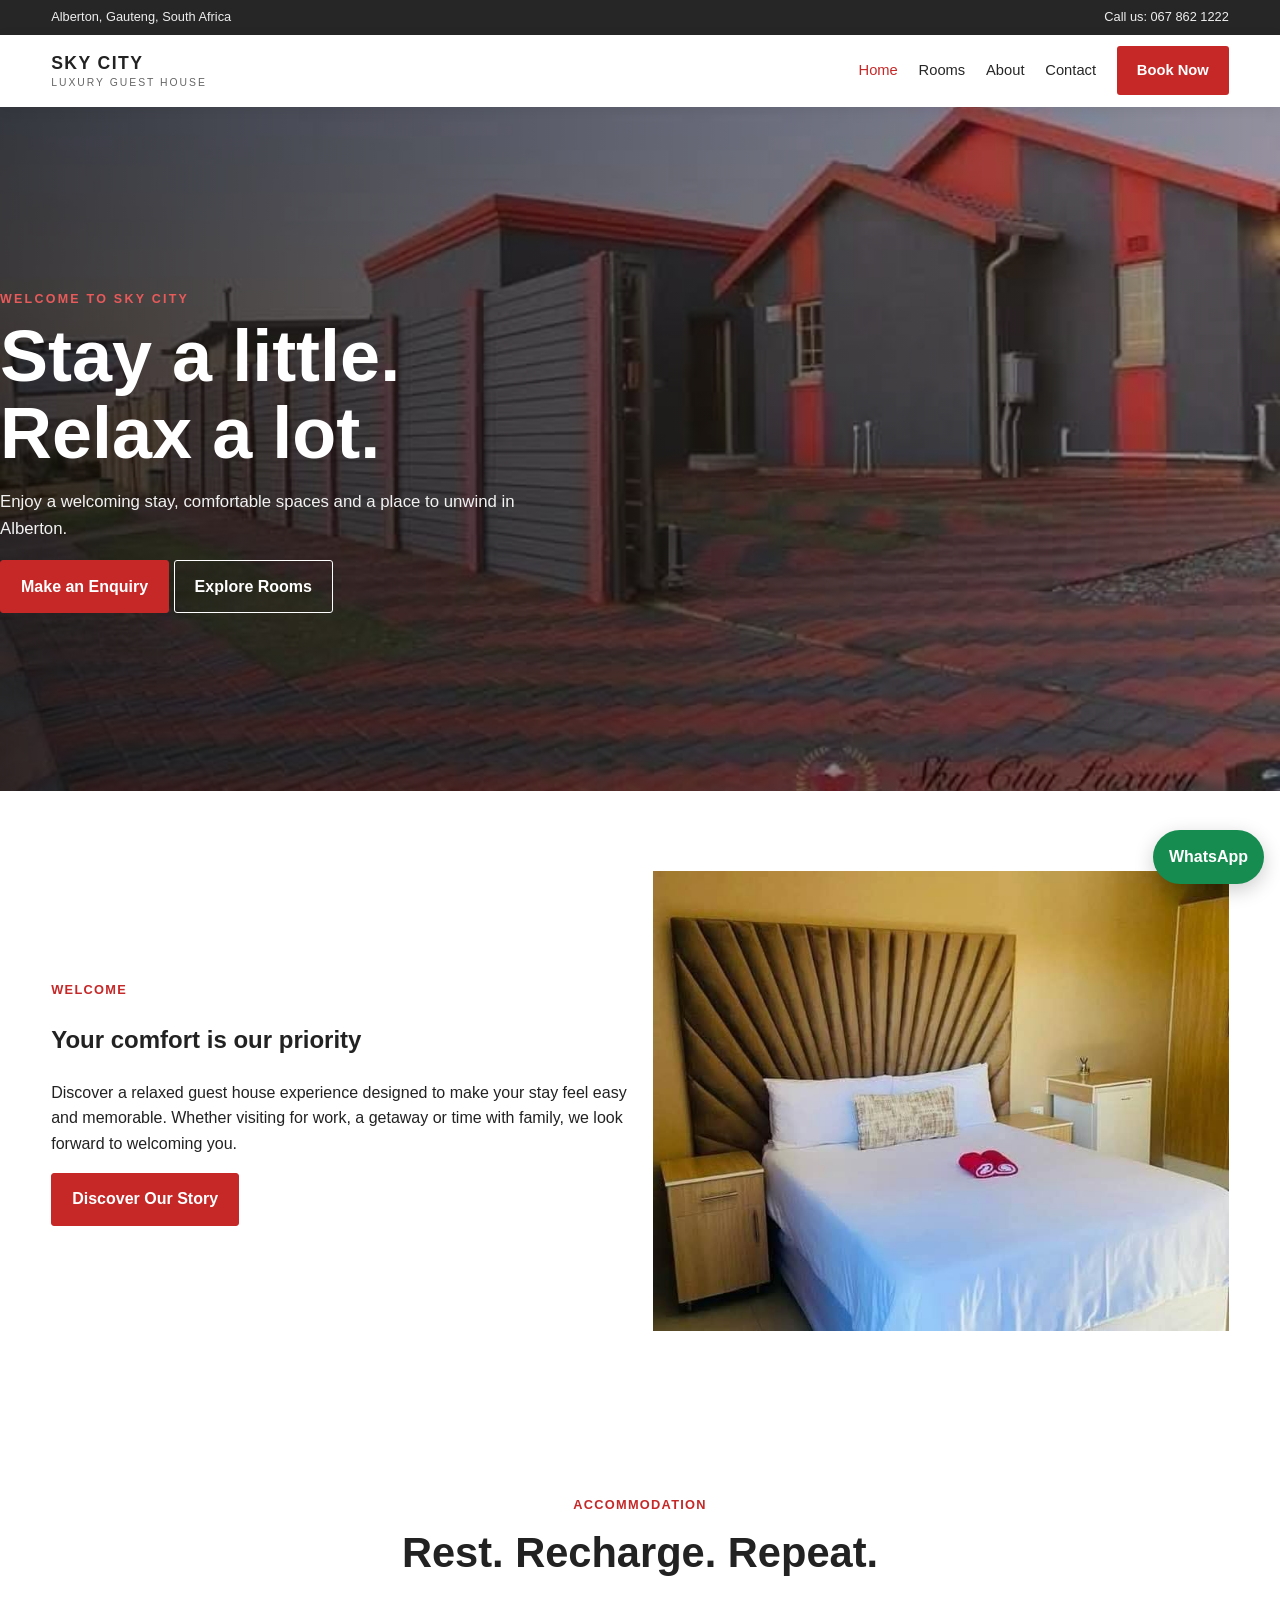
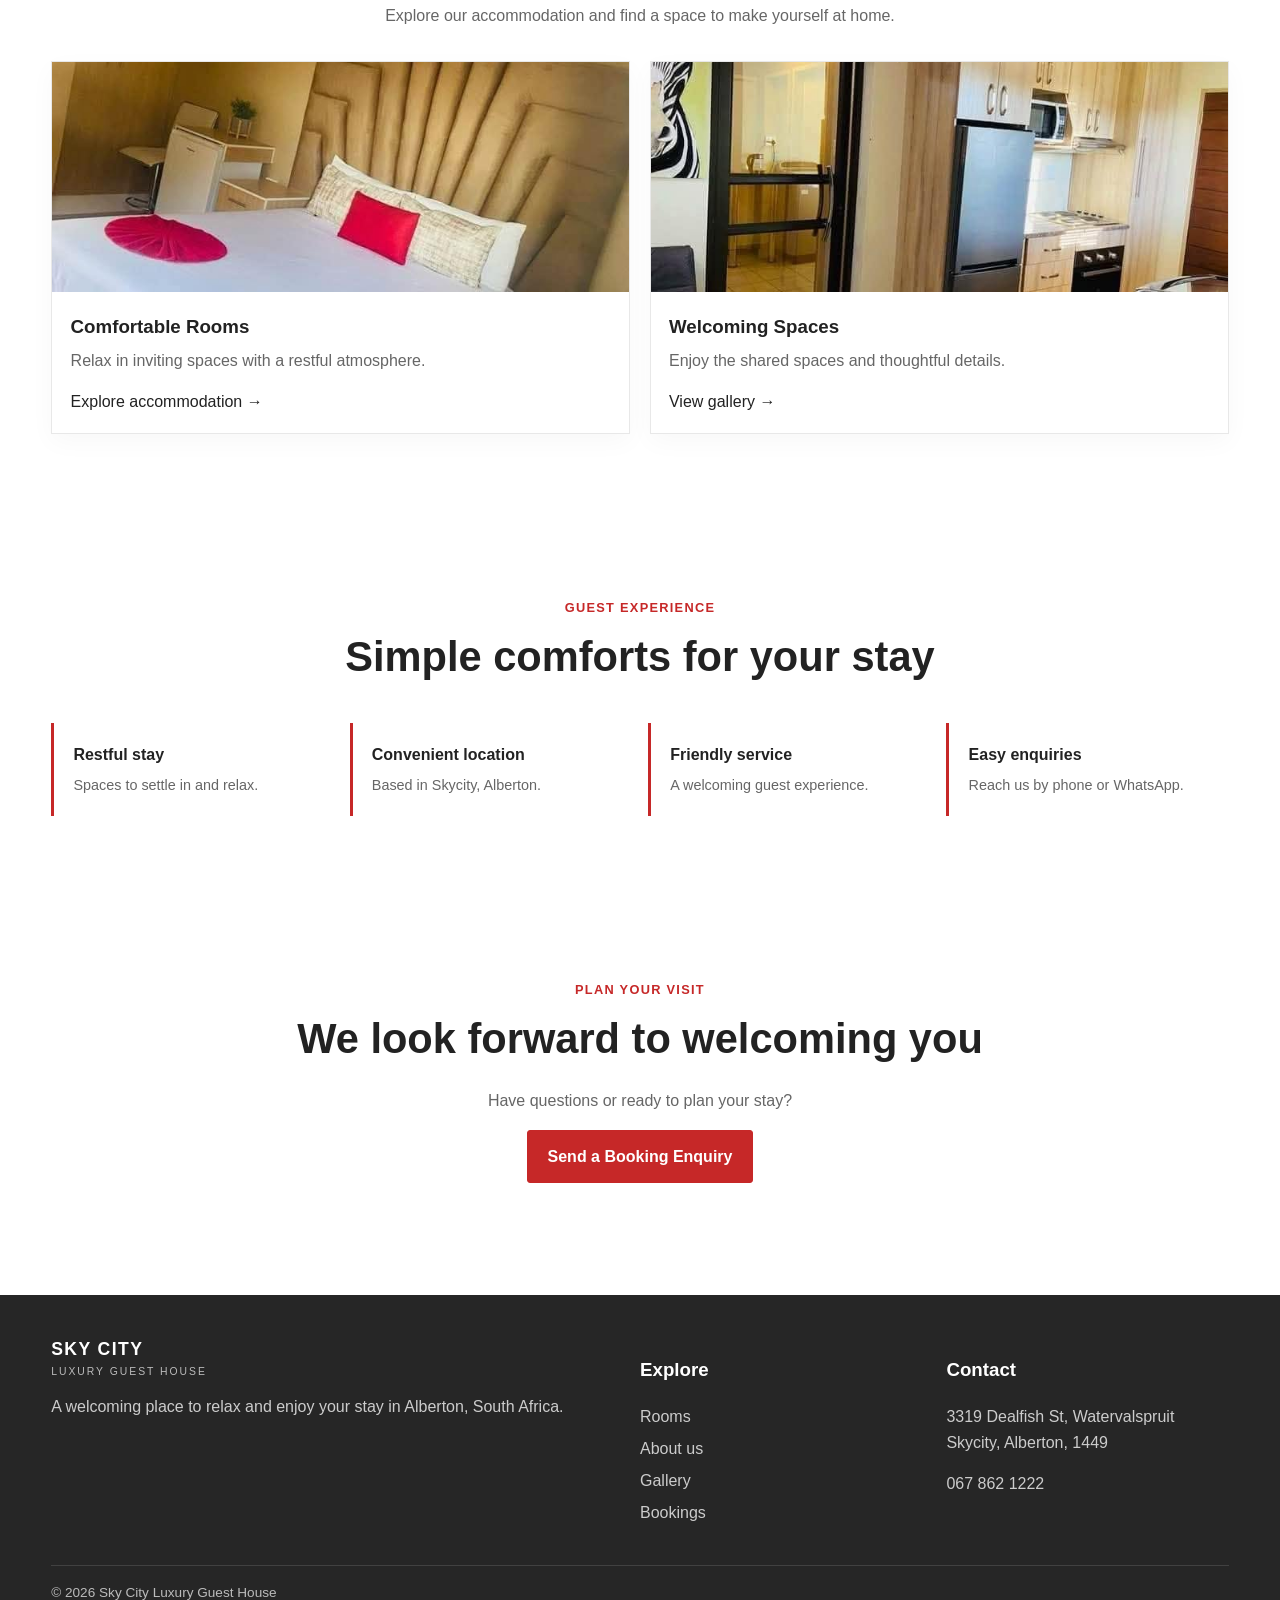
<file: index.html>
<!DOCTYPE html><html lang="en">
    <head>
        <meta charset="UTF-8">
        <meta name="viewport" content="width=device-width, initial-scale=1">
        <meta name="description" content="Welcome to Sky City Luxury Guest House in Alberton, Gauteng.">
        <title>Sky City Luxury Guest House | Home</title>
        <link rel="stylesheet" href="css/styles.css">
        <script src="js/script.js" defer></script>
    </head>
    <body>
        <div class="topbar">
            <div class="container"><span>Alberton, Gauteng, South Africa</span><span>Call us: 067 862 1222</span></div>
        </div>
        <header class="header">
            <nav class="container nav-wrap">
                <a class="brand" href="index.html">SKY CITY<small>LUXURY GUEST HOUSE</small></a>
                <button class="menu-toggle" aria-label="Open navigation" aria-expanded="false">☰</button>
                <ul class="nav-links">
                    <li><a class="active" href="index.html">Home</a></li>
                    <li><a href="rooms.html">Rooms</a></li><li><a href="about.html">About</a></li>
                    <li><a href="contact.html">Contact</a></li>
                    <li><a class="btn" href="booking.html">Book Now</a></li>
                </ul>
            </nav>
        </header>
        <main>
            <section class="hero">
                <img src="images/main-house.jpg" alt="Background image" class="hero-image">
                    <div class="hero-content">
                    <span class="eyebrow">Welcome to Sky City</span>
                    <h1>Stay a little.<br>Relax a lot.</h1>
                    <p>Enjoy a welcoming stay, comfortable spaces and a place to unwind in Alberton.</p>
                    <a class="btn" href="booking.html">Make an Enquiry</a> 
                    <a class="btn btn-outline" style="color:white;border-color:white" href="rooms.html">Explore Rooms</a>
                    </div>
            </section>
            <section class="section">
                <div class="container split"><div>
                    <span class="badge">Welcome</span>
                    <h2>Your comfort is our priority</h2>
                    <p>Discover a relaxed guest house experience designed to make your stay feel easy and memorable. Whether visiting for work, a getaway or time with family, we look forward to welcoming you.</p>
                    <a class="btn" href="about.html">Discover Our Story</a>
                </div>
                <img src="images/bed-room.jpg" alt="Guest house bedroom with comfortable bedding"></div>
            </section>
            <section class="section alt">
                <div class="container">
                    <div class="section-heading">
                        <span class="badge">Accommodation</span>
                        <h2>Rest. Recharge. Repeat.</h2>
                        <p>Explore our accommodation and find a space to make yourself at home.</p>
                    </div>
                    <div class="grid">
                        <article class="card">
                            <img src="images/bed-room-two.jpg" alt="Elegant guest room">
                            <div class="card-body">
                                <h3>Comfortable Rooms</h3>
                                <p>Relax in inviting spaces with a restful atmosphere.</p>
                                <a href="rooms.html">Explore accommodation →</a>
                            </div>
                        </article>
                        <article class="card">
                            <img src="images/area.jpg" alt="Guest house lounge">
                            <div class="card-body">
                                <h3>Welcoming Spaces</h3>
                                <p>Enjoy the shared spaces and thoughtful details.</p>
                                <a href="gallery.html">View gallery →</a>
                            </div>
                        </article>
                    </div>
                </div>
            </section>
            <section class="section">
                <div class="container">
                    <div class="section-heading">
                        <span class="badge">Guest Experience</span>
                        <h2>Simple comforts for your stay</h2>
                    </div>
                    <div class="feature-grid">
                        <div class="feature">
                            <h3>Restful stay</h3>
                            <p>Spaces to settle in and relax.</p>
                        </div>
                        <div class="feature">
                            <h3>Convenient location</h3>
                            <p>Based in Skycity, Alberton.</p>
                        </div>
                        <div class="feature">
                            <h3>Friendly service</h3>
                            <p>A welcoming guest experience.</p>
                        </div>
                        <div class="feature">
                            <h3>Easy enquiries</h3>
                            <p>Reach us by phone or WhatsApp.</p>
                        </div>
                    </div>
                </div>
            </section>
            <section class="section alt">
                <div class="container section-heading">
                    <span class="badge">Plan Your Visit</span>
                    <h2>We look forward to welcoming you</h2>
                    <p>Have questions or ready to plan your stay?</p>
                    <a class="btn" href="booking.html">Send a Booking Enquiry</a>
                </div>
            </section>
        </main>
        <footer class="footer">
            <div class="container footer-grid">
                <div>
                    <a class="brand" href="index.html">SKY CITY<small style="color:#bbb">LUXURY GUEST HOUSE</small></a>
                    <p>A welcoming place to relax and enjoy your stay in Alberton, South Africa.</p>
                </div>
                <div>
                    <h3>Explore</h3>
                    <ul class="footer-links"><li>
                        <a href="rooms.html">Rooms</a>
                    </li>
                    <li>
                        <a href="about.html">About us</a>
                    </li>
                    <li>
                        <a href="gallery.html">Gallery</a>
                    </li>
                    <li>
                        <a href="booking.html">Bookings</a>
                    </li>
                </ul>
            </div>
            <div>
                <h3>Contact</h3>
                <p>3319 Dealfish St, Watervalspruit Skycity, Alberton, 1449</p>
                <p><a href="tel:+27678621222">067 862 1222</a></p>
            </div>
        </div>
        <div class="container copyright">© <span id="year"></span> Sky City Luxury Guest House</div>
        <a class="whatsapp-float" href="https://wa.me/27678621222" target="_blank" rel="noopener">WhatsApp</a>
    </footer>
    </body>
</html>
</file>
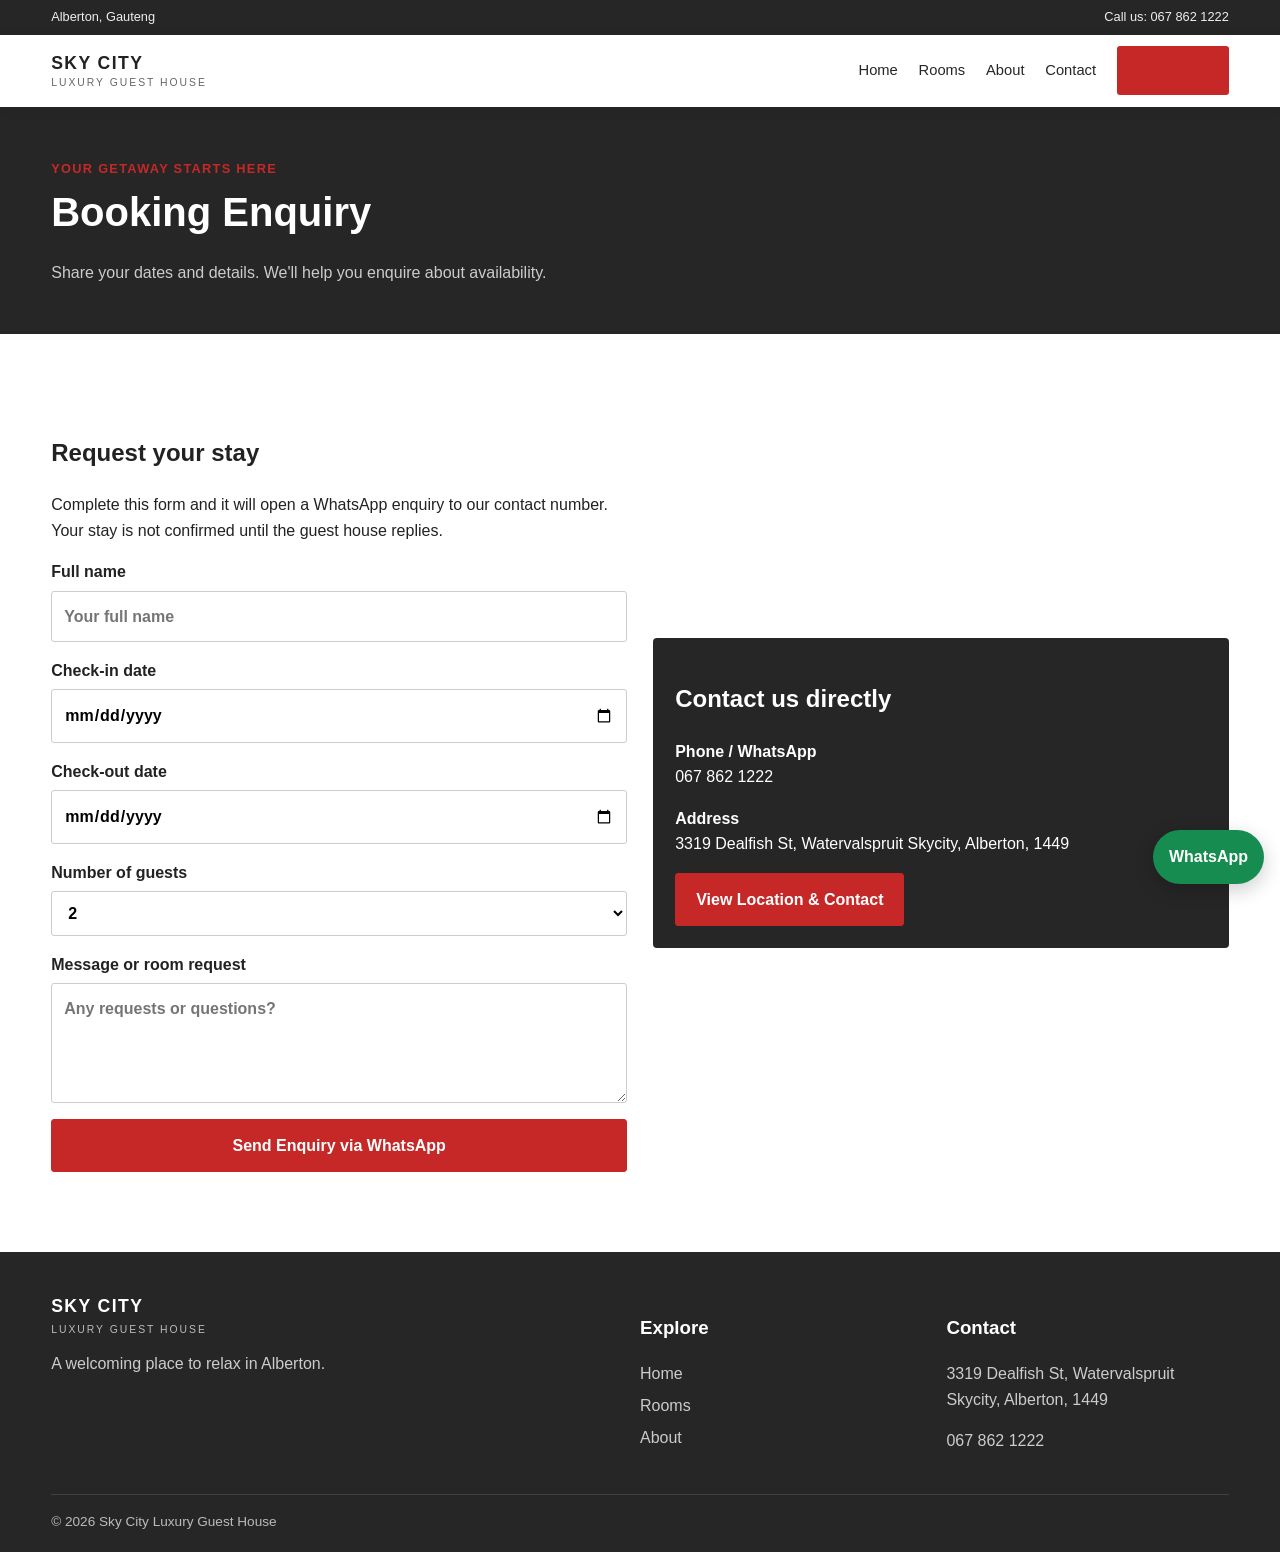
<file: booking.html>
<!DOCTYPE html>
<html lang="en">
    <head>
        <meta charset="UTF-8">
        <meta name="viewport" content="width=device-width, initial-scale=1">
        <title>Booking Enquiry | Sky City Luxury Guest House</title>
        <link rel="stylesheet" href="css/styles.css">
    </head>
    <body>
        <div class="topbar">
            <div class="container">
                <span>Alberton, Gauteng</span><span>Call us: 067 862 1222</span>
            </div>
        </div>
        <header class="header">
            <nav class="container nav-wrap">
                <a class="brand" href="index.html">SKY CITY<small>LUXURY GUEST HOUSE</small></a>
                <button class="menu-toggle" aria-label="Open navigation" aria-expanded="false">☰</button>
                <ul class="nav-links">
                    <li><a href="index.html">Home</a></li>
                    <li><a href="rooms.html">Rooms</a></li>
                    <li><a href="about.html">About</a></li>
                    <li><a href="contact.html">Contact</a></li>
                    <li><a class="btn active" href="booking.html">Book Now</a></li>
                </ul>
            </nav>
        </header>
        <main>
            <section class="page-banner">
                <div class="container">
                    <span class="badge">Your getaway starts here</span>
                    <h1>Booking Enquiry</h1>
                    <p>Share your dates and details. We'll help you enquire about availability.</p>
                </div>
            </section>
            <section class="section">
                <div class="container split">
                    <div>
                        <h2>Request your stay</h2>
                        <p>Complete this form and it will open a WhatsApp enquiry to our contact number. 
                            Your stay is not confirmed until the guest house replies.
                        </p><form id="booking-form" class="form">
                            <label>Full name<input name="name" required autocomplete="name" placeholder="Your full name"></label>
                            <label>Check-in date<input type="date" name="checkin" required></label>
                            <label>Check-out date<input type="date" name="checkout" required></label>
                            <label>Number of guests
                                <select name="guests">
                                    <option>1</option>
                                    <option selected>2</option>
                                    <option>3</option>
                                    <option>4</option>
                                    <option>5+</option>
                                </select>
                            </label>
                            <label>Message or room request<textarea name="message" placeholder="Any requests or questions?"></textarea></label>
                            <button class="btn" type="submit">Send Enquiry via WhatsApp</button>
                        </form>
                    </div>
                    <aside class="contact-box">
                        <h2>Contact us directly</h2>
                        <p><strong>Phone / WhatsApp</strong>
                            <br><a href="tel:+27678621222">067 862 1222</a>
                        </p>
                        <p><strong>Address</strong><br>3319 Dealfish St, Watervalspruit Skycity, Alberton, 1449</p>
                        <a class="btn" href="contact.html">View Location & Contact</a>
                    </aside>
                </div>
            </section>
        </main>
        <footer class="footer">
            <div class="container footer-grid">
                <div><a class="brand" href="index.html">SKY CITY<small style="color:#bbb">LUXURY GUEST HOUSE</small></a>
                    <p>A welcoming place to relax in Alberton.</p>
                </div>
                <div>
                    <h3>Explore</h3>
                    <ul class="footer-links">
                        <li><a href="index.html">Home</a></li>
                        <li><a href="rooms.html">Rooms</a></li>
                        <li><a href="about.html">About</a></li>
                    </ul>
                </div>
                <div>
                    <h3>Contact</h3>
                    <p>3319 Dealfish St, Watervalspruit Skycity, Alberton, 1449</p>
                    <p><a href="tel:+27678621222">067 862 1222</a></p>
                </div>
            </div>
            <div class="container copyright">© <span id="year"></span> Sky City Luxury Guest House</div>
        </footer>
        <a class="whatsapp-float" href="https://wa.me/27678621222" target="_blank" rel="noopener">WhatsApp</a>
        <script src="js/script.js"></script>
    </body>
</html>
</file>
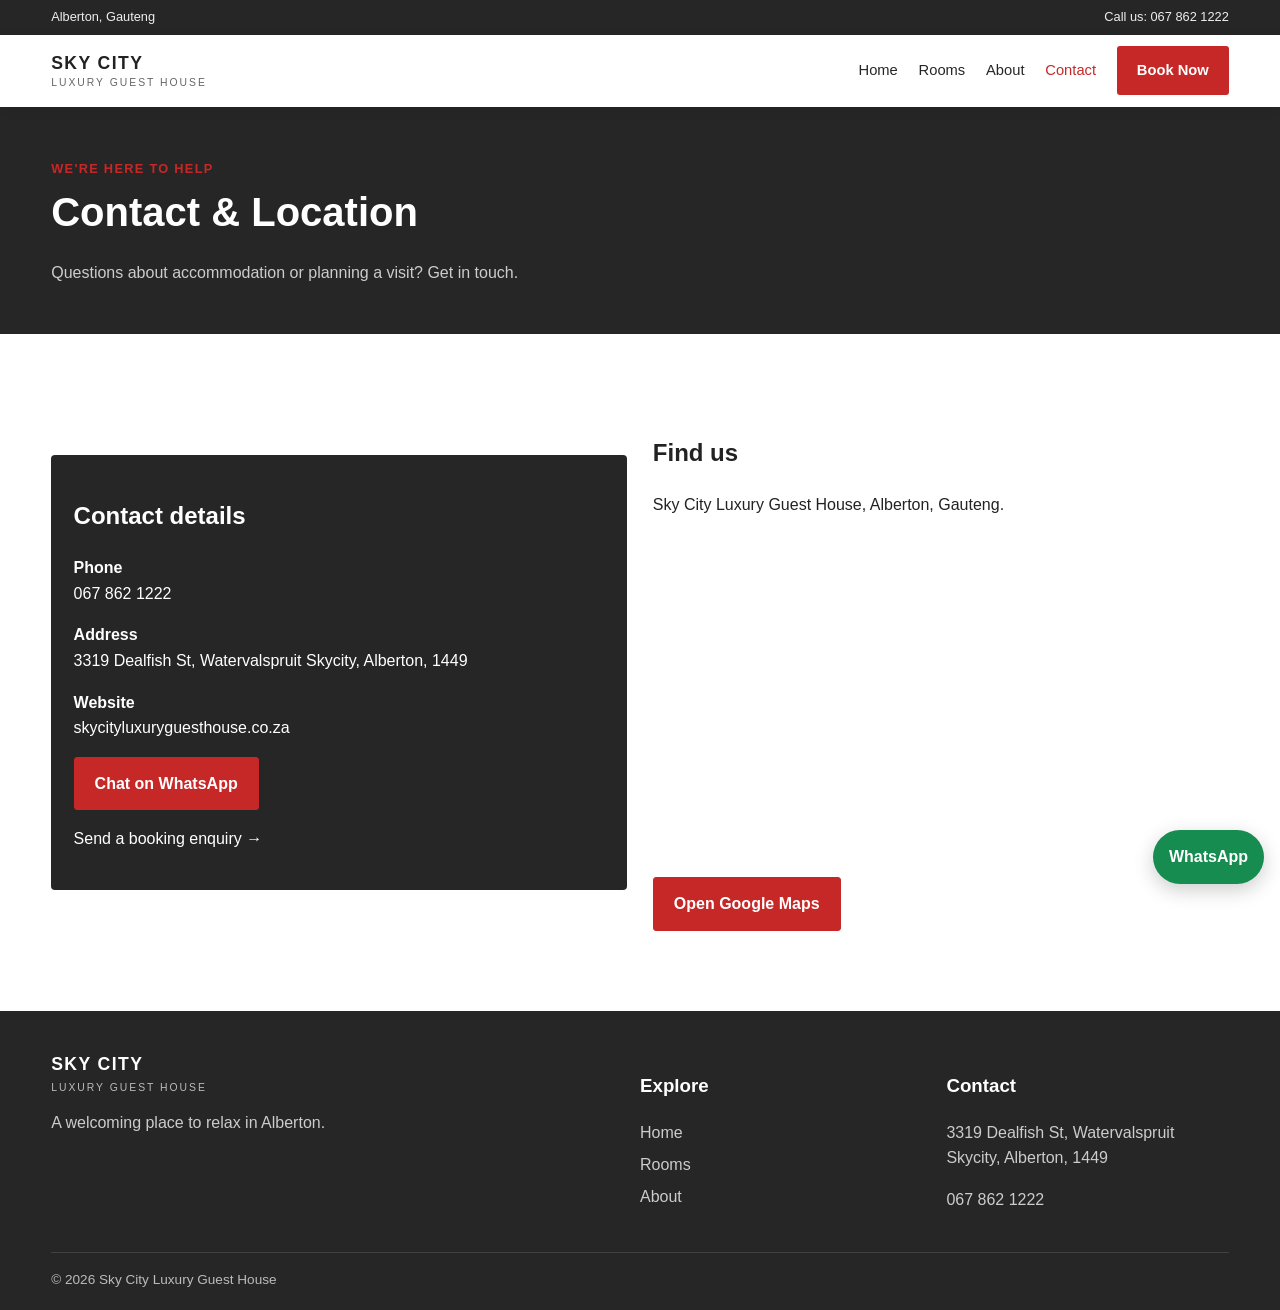
<file: contact.html>
<!DOCTYPE html>
<html lang="en">
    <head>
        <meta charset="UTF-8">
        <meta name="viewport" content="width=device-width, initial-scale=1">
        <title>Contact | Sky City Luxury Guest House</title>
        <link rel="stylesheet" href="css/styles.css">
    </head>
    <body>
        <div class="topbar">
            <div class="container">
                <span>Alberton, Gauteng</span>
                <span>Call us: 067 862 1222</span>
            </div>
        </div>
        <header class="header">
            <nav class="container nav-wrap">
                <a class="brand" href="index.html">SKY CITY<small>LUXURY GUEST HOUSE</small></a>
                <button class="menu-toggle" aria-label="Open navigation" aria-expanded="false">☰</button>
                <ul class="nav-links">
                    <li><a href="index.html">Home</a></li>
                    <li><a href="rooms.html">Rooms</a></li>
                    <li><a href="about.html">About</a></li>
                    <li><a class="active" href="contact.html">Contact</a></li>
                    <li><a class="btn" href="booking.html">Book Now</a></li>
                </ul>
            </nav>
        </header>
        <main>
            <section class="page-banner">
                <div class="container">
                    <span class="badge">We're here to help</span>
                    <h1>Contact & Location</h1>
                    <p>Questions about accommodation or planning a visit? Get in touch.</p>
                </div>
            </section>
            <section class="section">
                <div class="container split">
                    <div class="contact-box">
                        <h2>Contact details</h2>
                        <p><strong>Phone</strong><br><a href="tel:+27678621222">067 862 1222</a></p>
                        <p><strong>Address</strong><br>3319 Dealfish St, Watervalspruit Skycity, Alberton, 1449</p>
                        <p><strong>Website</strong><br>skycityluxuryguesthouse.co.za</p>
                        <a class="btn" href="https://wa.me/27678621222" target="_blank" rel="noopener">Chat on WhatsApp</a>
                        <p style="margin-top:1rem">
                            <a href="booking.html">Send a booking enquiry →</a>
                        </p>
                    </div>
                    <div>
                        <h2>Find us</h2>
                        <p>Sky City Luxury Guest House, Alberton, Gauteng.</p>
                        <iframe class="map-frame" loading="lazy" title="Map to Sky City Luxury Guest House" src="https://www.google.com/maps?q=3319%20Dealfish%20St%2C%20Watervalspruit%20Skycity%2C%20Alberton%2C%201449&output=embed"></iframe>
                        <a class="btn" style="margin-top:1rem" href="https://maps.google.com/?q=3319+Dealfish+St+Watervalspruit+Skycity+Alberton" target="_blank" rel="noopener">Open Google Maps</a>
                    </div>
                </div>
            </section>
        </main>
        <footer class="footer">
            <div class="container footer-grid">
                <div>
                    <a class="brand" href="index.html">SKY CITY<small style="color:#bbb">LUXURY GUEST HOUSE</small></a>
                    <p>A welcoming place to relax in Alberton.</p>
                </div>
                <div>
                    <h3>Explore</h3>
                    <ul class="footer-links">
                        <li><a href="index.html">Home</a></li>
                        <li><a href="rooms.html">Rooms</a></li>
                        <li><a href="about.html">About</a></li>
                    </ul>
                </div>
                <div>
                    <h3>Contact</h3>
                    <p>3319 Dealfish St, Watervalspruit Skycity, Alberton, 1449</p>
                    <p><a href="tel:+27678621222">067 862 1222</a></p>
                </div>
            </div>
            <div class="container copyright">© <span id="year"></span> Sky City Luxury Guest House</div>
        </footer>
        <a class="whatsapp-float" href="https://wa.me/27678621222" target="_blank" rel="noopener">WhatsApp</a>
        <script src="js/script.js"></script>
    </body>
</html>
</file>
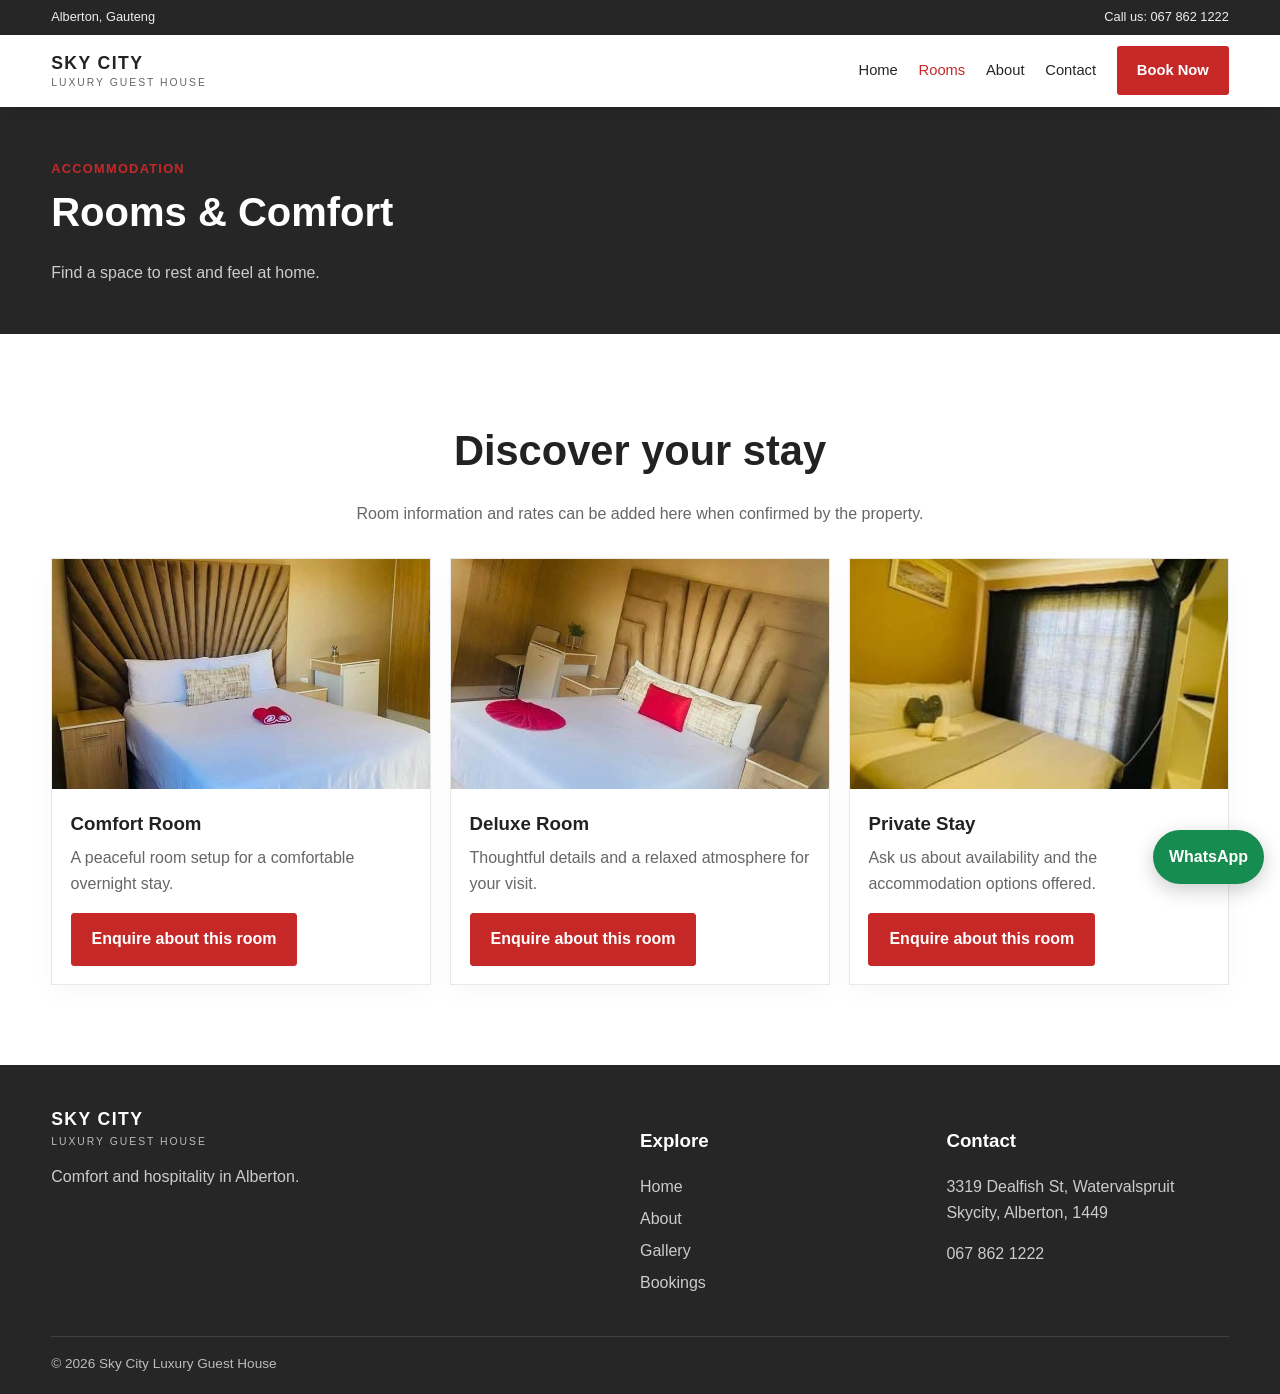
<file: rooms.html>
<!DOCTYPE html>
<html lang="en">
    <head>
        <meta charset="UTF-8">
        <meta name="viewport" content="width=device-width, initial-scale=1">
        <title>Rooms | Sky City Luxury Guest House</title>
        <link rel="stylesheet" href="css/styles.css">
    </head>
    <body>
        <div class="topbar">
            <div class="container">
                <span>Alberton, Gauteng</span>
                <span>Call us: 067 862 1222</span>
            </div>
        </div>
        <header class="header">
            <nav class="container nav-wrap">
                <a class="brand" href="index.html">SKY CITY<small>LUXURY GUEST HOUSE</small></a>
                <button class="menu-toggle" aria-label="Open navigation" aria-expanded="false">☰</button>
                <ul class="nav-links">
                    <li><a href="index.html">Home</a></li>
                    <li><a class="active" href="rooms.html">Rooms</a></li>
                    <li><a href="about.html">About</a></li>
                    <li><a href="contact.html">Contact</a></li>
                    <li><a class="btn" href="booking.html">Book Now</a></li>
                </ul>
            </nav>
        </header>
        <main>
            <section class="page-banner">
                <div class="container">
                    <span class="badge">Accommodation</span>
                    <h1>Rooms & Comfort</h1>
                    <p>Find a space to rest and feel at home.</p>
                </div>
            </section>
            <section class="section">
                <div class="container">
                    <div class="section-heading">
                        <h2>Discover your stay</h2>
                        <p>Room information and rates can be added here when confirmed by the property.</p>
                    </div>
                    <div class="grid rooms-grid">
                        <article class="card">
                            <img src="images/bed-room.jpg" alt="Guest room with white linens">
                            <div class="card-body">
                                <h3>Comfort Room</h3>
                                <p>A peaceful room setup for a comfortable overnight stay.</p>
                                <a class="btn" href="booking.html">Enquire about this room</a>
                            </div>
                        </article>
                        <article class="card">
                            <img src="images/bed-room-two.jpg" alt="Modern guest bedroom">
                            <div class="card-body">
                                <h3>Deluxe Room</h3>
                                <p>Thoughtful details and a relaxed atmosphere for your visit.</p>
                                <a class="btn" href="booking.html">Enquire about this room</a>
                            </div>
                        </article>
                        <article class="card">
                            <img src="images/bed-room-three.jpg" alt="Suite style guest accommodation">
                            <div class="card-body">
                                <h3>Private Stay</h3>
                                <p>Ask us about availability and the accommodation options offered.</p>
                                <a class="btn" href="booking.html">Enquire about this room</a>
                            </div>
                        </article>
                    </div>
                </div>
            </section>
        </main>
        <footer class="footer">
            <div class="container footer-grid">
                <div>
                    <a class="brand" href="index.html">SKY CITY<small style="color:#bbb">LUXURY GUEST HOUSE</small></a>
                    <p>Comfort and hospitality in Alberton.</p>
                </div>
                <div>
                    <h3>Explore</h3>
                    <ul class="footer-links">
                        <li><a href="index.html">Home</a></li>
                        <li><a href="about.html">About</a></li>
                        <li><a href="gallery.html">Gallery</a></li>
                        <li><a href="booking.html">Bookings</a></li>
                    </ul>
                </div>
                <div>
                    <h3>Contact</h3>
                    <p>3319 Dealfish St, Watervalspruit Skycity, Alberton, 1449</p>
                    <p><a href="tel:+27678621222">067 862 1222</a></p>
                </div>
            </div>
            <div class="container copyright">© <span id="year"></span> Sky City Luxury Guest House</div>
        </footer>
        <a class="whatsapp-float" href="https://wa.me/27678621222" target="_blank" rel="noopener">WhatsApp</a>
        <script src="js/script.js"></script>
    </body>
</html>
</file>
<file: css/styles.css>
:root{
    --charcoal:#262626;
    --gray:#737373;
    --light:#f4f4f4;
    --red:#c62828;
    --white:#fff;
    --text:#222;
    --muted:#666;
    --max:1180px
}

* {
    box-sizing:border-box
}

html {
    scroll-behavior:smooth
}

body {
    margin:0;
    font-family:Arial,Helvetica,sans-serif;
    color:var(--text);
    background:#fff;
    line-height:1.6
}

img {
    display:block;
    width:100%;
    object-fit:cover
}

a {
    color:inherit;
    text-decoration:none
}

button,input,textarea,select{
    font:inherit
}

.container{
    width:min(92%,var(--max));
    margin-inline:auto
}

.topbar{
    background:var(--charcoal);
    color:#eee;
    font-size:.8rem;
    padding:.45rem 0
}

.topbar .container{
    display:flex;
    justify-content:space-between;
    gap:1rem
}

.header{
    background:#fff;
    position:sticky;
    top:0;
    z-index:20;
    box-shadow:0 2px 12px #00000012
}

.nav-wrap{
    display:flex;
    align-items:center;
    justify-content:space-between;
    min-height:72px
}

.brand{
    font-weight:800;
    letter-spacing:.08em;
    font-size:1.1rem;
    line-height:1.15
}

.brand small{
    display:block;
    font-weight:400;
    font-size:.65rem;
    letter-spacing:.19em;
    color:var(--muted);
    margin-top:.25rem
}

.menu-toggle{
    border:0;
    background:var(--red);
    color:white;
    padding:.65rem .8rem;
    border-radius:4px;
    font-size:1.2rem;
    cursor:pointer
}

.nav-links {
    display: none;
}

.nav-links.open {
    display: flex;
    position: absolute;
    top: 72px;
    left: 0;
    right: 0;
    flex-direction: column;
    background: var(--charcoal);
    padding: .75rem 4%;
    gap: 0;
}

.nav-links a{
    color:#fff;
    display:block;
    padding:.75rem 0;
    border-bottom:1px solid #ffffff20
}

.nav-links a.active,.nav-links a:hover{
    color:#ff7777
}

.btn{
    display:inline-block;
    background:var(--red);
    color:#fff;
    padding:.8rem 1.25rem;
    border-radius:3px;
    border:1px solid var(--red);
    font-weight:700;
    transition:.2s
}

.btn:hover{
    background:#a91e1e
}

.btn-outline{
    background:transparent;
    color:var(--charcoal);
    border-color:var(--charcoal)
}

.btn-outline:hover{
    background:var(--charcoal);
    color:#fff
}

.hero {
    min-height: 68vh;
    display: flex;
    align-items: center;
    color: #fff;
    position: relative;
    overflow: hidden;
}

.hero-image {
    position: absolute;
    inset: 0;
    width: 100%;
    height: 100%;
    object-fit: cover;
    object-position: center;
    z-index: 0;
}

.hero:before{
    content:"";
    position:absolute;
    inset:0;
    background:linear-gradient(90deg,#000b,#0004);
    z-index: 1;
}



.hero-content{
    position:relative;
    z-index: 2;
    max-width:680px;
    padding:4rem 0
}

.eyebrow{
    text-transform:uppercase;
    letter-spacing:.18em;
    color:#e95a5a;
    font-size:.78rem;
    font-weight:bold
}

.hero h1{
    font-size:clamp(2.1rem,9vw,4.5rem);
    line-height:1.07;
    margin:.5rem 0 1rem
}

.hero p{
    max-width:560px;
    color:#f2f2f2;
    font-size:1.05rem
}

.section{
    padding:3.6rem 0
}

.section .alt{
    background:var(--light)
}

.section-heading{
    text-align:center;
    max-width:720px;
    margin:0 auto 2rem
}

.section-heading h2{
    font-size:clamp(1.7rem,5vw,2.6rem);
    margin:.25rem 0
}

.section-heading p{
    color:var(--muted)
}

.grid{
    display:grid;
    grid-template-columns:1fr;
    gap:1.2rem
}

.card{
    background:#fff;
    border:1px solid #e8e8e8;
    box-shadow:0 8px 24px #00000008
}

.card img{
    height:230px
}

.card-body{
    padding:1.15rem
}

.card h3{
    margin:.1rem 0 .4rem
}

.card p{
    color:var(--muted);
    margin:.4rem 0 1rem
}

.feature-grid{
    display:grid;
    grid-template-columns:1fr 1fr;
    gap:1rem
}

.feature{
    padding:1.2rem;
    background:#fff;
    border-left:3px solid var(--red)
}

.feature h3{
    margin:0 0 .4rem;
    font-size:1rem
}

.feature p{
    font-size:.9rem;
    color:var(--muted);
    margin:0
}

.split{
    display:grid;
    gap:1.6rem;
    align-items:center
}

.split img{
    min-height:280px;
    max-height:460px
}

.list{
    padding-left:1.2rem
}

.list li{
    margin:.45rem 0
}

.gallery-grid{
    display:grid;
    grid-template-columns:1fr 1fr;
    gap:.6rem
}

.gallery-grid img{
    height:190px;
    cursor:pointer;
    border-radius:3px
}

.gallery-grid img:first-child{
    grid-column:span 2;
    height:240px
}

.form{
    display:grid;
    gap:1rem
}

.form label{
    display:grid;
    gap:.35rem;
    font-weight:600
}

.form input,.form select,.form textarea{
    width:100%;
    padding:.75rem;
    border:1px solid #ccc;
    border-radius:3px;
    background:#fff
}

.form textarea{
    min-height:120px
}

.contact-box{
    background:var(--charcoal);
    color:white;
    padding:1.4rem;
    border-radius:4px
}

.contact-box a{
    color:#fff
}

.map-frame{
    width:100%;
    height:320px;
    border:0
}

.footer{
    background:var(--charcoal);
    color:#fff;
    padding:2.6rem 0 1.2rem
}

.footer-grid{
    display:grid;
    gap:1.5rem
}

.footer p,.footer li{
    color:#ccc
}

.footer-links{
    list-style:none;
    padding:0
}

.footer-links li{
    margin:.4rem 0
}

.copyright{
    border-top:1px solid #ffffff20;
    padding-top:1rem;
    margin-top:1.5rem;
    font-size:.85rem;
    color:#bbb
}

.breadcrumbs{
    padding:1rem 0;
    color:var(--muted);
    font-size:.9rem
}

.page-banner{
    background:var(--charcoal);
    color:white;
    padding:3rem 0
}

.page-banner h1{
    margin:0;
    font-size:2.5rem
}

.page-banner p{
    color:#ccc;
    margin-bottom:0
}

.badge{
    display:inline-block;
    color:var(--red);
    font-weight:700;
    font-size:.8rem;
    letter-spacing:.1em;
    text-transform:uppercase
}

.whatsapp-float{
    position:fixed;
    right:1rem;
    bottom:1rem;
    z-index:15;
    background:#168c50;
    color:white;
    padding:.9rem 1rem;
    border-radius:999px;
    box-shadow:0 6px 20px #0003;
    font-weight:bold
}

.modal{
    display:none;
    position:fixed;
    inset:0;
    background:#000c;
    z-index:40;
    align-items:center;
    justify-content:center;
    padding:1rem
}

.modal.show{
    display:flex
}

.modal img{
    max-width:95vw;
    max-height:85vh;
    width:auto;
    border-radius:4px
}

.modal-close{
    position:absolute;
    top:1rem;
    right:1rem;
    color:#fff;
    background:var(--red);
    border:0;
    padding:.7rem 1rem;
    cursor:pointer;
    border-radius:4px
}
@media (min-width: 650px) {

    .menu-toggle {
        display: none;
    }

    .nav-links {
        display: flex;
        align-items: center;
        gap: 1.3rem;
        list-style: none;
        margin: 0;
        padding: 0;
        flex-direction: row;
        position: static;
        background: transparent;
    }

    .nav-links a {
        color: var(--charcoal);
        padding: .4rem 0;
        border: 0;
        font-size: .92rem;
    }

    .nav-links a.active,
    .nav-links a:hover {
        color: var(--red);
    }

    .nav-links .btn {
        color: white;
        padding: .8rem 1.25rem;
    }

    .hero {
        min-height: 76vh;
    }

    .grid {
        grid-template-columns: repeat(2, 1fr);
    }

    .split {
        grid-template-columns: 1fr 1fr;
    }

    .feature-grid {
        grid-template-columns: repeat(4, 1fr);
    }

    .gallery-grid {
        grid-template-columns: repeat(3, 1fr);
    }

    .gallery-grid img,
    .gallery-grid img:first-child {
        height: 230px;
        grid-column: auto;
    }

    .footer-grid {
        grid-template-columns: 2fr 1fr 1fr;
    }
}


@media (min-width: 950px) {

    .nav-links {
        display: flex;
    }

    .grid.rooms-grid {
        grid-template-columns: repeat(3, 1fr);
    }

    .gallery-grid {
        grid-template-columns: repeat(4, 1fr);
    }

    .gallery-grid img:nth-child(4n+1) {
        grid-column: span 2;
    }

    .section {
        padding: 5rem 0;
    }
}
</file>
